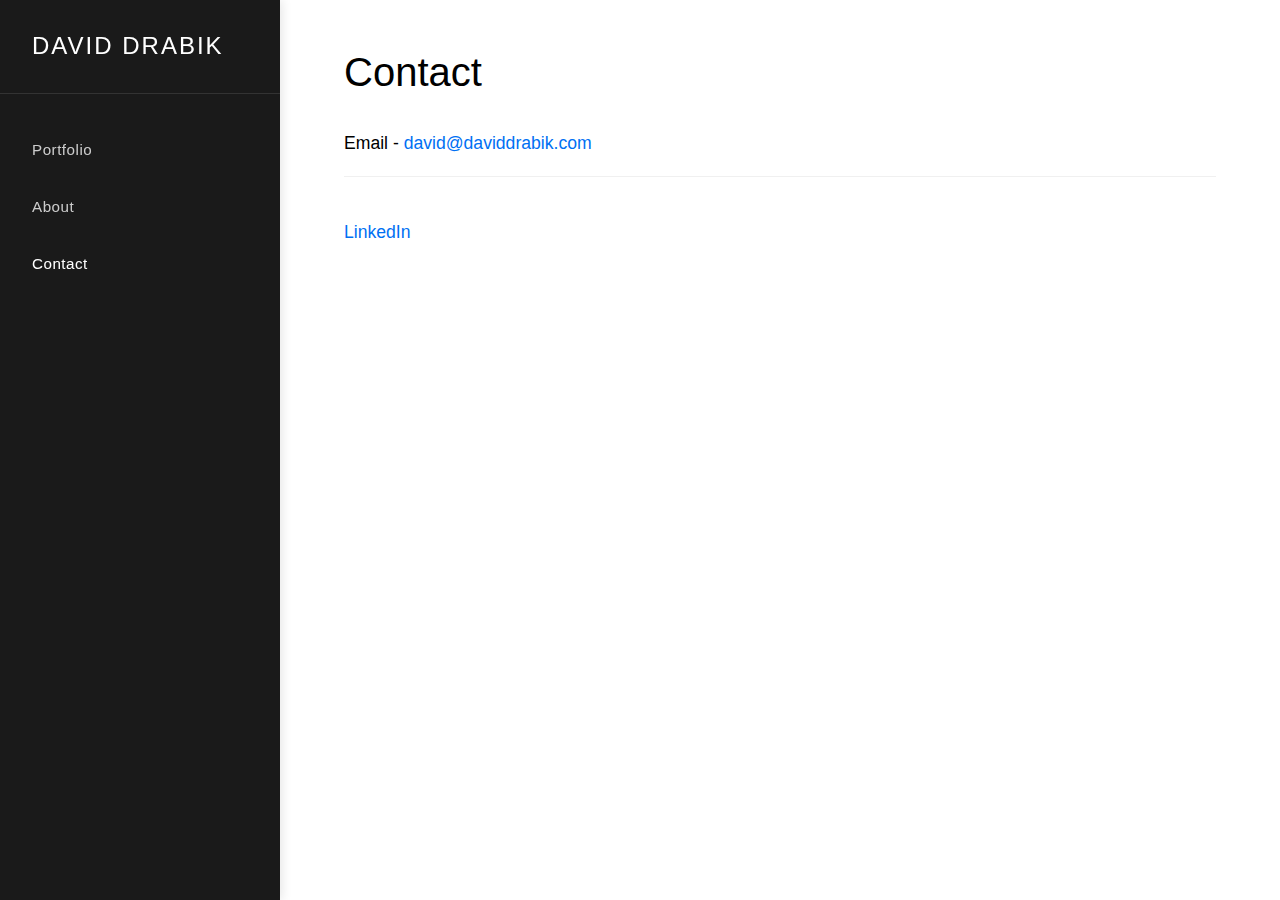
<file: pages/contact.html>
<!doctype html>
<html lang="en">
    <head>
        <meta charset="UTF-8" />
        <meta name="viewport" content="width=device-width, initial-scale=1.0" />
        <meta http-equiv="X-UA-Compatible" content="ie=edge" />
        <title>Contact — David Drabik</title>
        <meta
            name="description"
            content="Contact David Drabik via email or LinkedIn."
        />
        <link rel="canonical" href="https://daviddrabik.com/contact.html" />
        <link
            type="image/x-icon"
            rel="shortcut icon"
            href="[data-uri]"
        />
        <!-- Open Graph / Facebook -->
        <meta property="og:site_name" content="David Drabik" />
        <meta property="og:title" content="Contact — David Drabik" />
        <meta
            property="og:url"
            content="https://daviddrabik.com/contact.html"
        />
        <meta property="og:type" content="website" />
        <meta
            property="og:description"
            content="Contact David Drabik via email or LinkedIn."
        />
        <!-- Twitter -->
        <meta name="twitter:title" content="Contact — David Drabik" />
        <meta name="twitter:card" content="summary" />
        <meta
            name="twitter:description"
            content="Contact David Drabik via email or LinkedIn."
        />
        <link rel="stylesheet" href="../css/styles.css" />
        <link rel="stylesheet" href="../css/sidebar-layout.css" />
        <style>
            .contact-content {
                font-size: 1.1rem;
                line-height: 1.8;
            }

            .contact-content ul {
                list-style: none;
                padding: 0;
                margin: 0;
            }

            .contact-content li {
                margin-bottom: 1.5rem;
                padding: 1rem 0;
                border-bottom: 1px solid #f0f0f0;
            }

            .contact-content li:last-child {
                border-bottom: none;
            }

            .contact-content a {
                color: #0070f3;
                text-decoration: none;
                font-weight: 500;
                transition: color 0.3s ease;
            }

            .contact-content a:hover {
                color: #0056b3;
                text-decoration: underline;
            }
        </style>
    </head>

    <body>
        <div class="layout-container">
            <sidebar class="sidebar">
                <div class="sidebar-content">
                    <div class="sidebar-logo">
                        <h1>David Drabik</h1>
                    </div>
                    <nav class="sidebar-nav">
                        <ul>
                            <li>
                                <a href="../index.html">Portfolio</a>
                            </li>
                            <li><a href="about.html">About</a></li>
                            <li>
                                <a href="contact.html" class="active"
                                    >Contact</a
                                >
                            </li>
                        </ul>
                    </nav>
                </div>
            </sidebar>
            <main class="main-content">
                <div class="content-wrapper">
                    <section class="contact">
                        <header>
                            <h1>Contact</h1>
                        </header>
                        <div class="contact-content">
                            <ul>
                                <li>
                                    Email -
                                    <a href="mailto:david@daviddrabik.com"
                                        >david@daviddrabik.com</a
                                    >
                                </li>
                                <li>
                                    <a
                                        href="https://www.linkedin.com/in/daviddrabik/"
                                        >LinkedIn</a
                                    >
                                </li>
                            </ul>
                        </div>
                    </section>
                </div>
            </main>
        </div>
    </body>
</html>
</file>
<file: css/styles.css>
@import "reset.css";
@import "sidebar-layout.css";

/* Root Variables */
: root {
    --primary-color: #333;
    --secondary-color: #666;
    --light-gray: #f5f5f5;
    --border-color: #e7e6e6;
    --white: #ffffff;
    --transition: all 0.3s ease;
    --shadow: 0 2px 10px rgba(0, 0, 0, 0.1);
    --sidebar-width: 280px;
}

/* Base Styles */
* {
    box-sizing: border-box;
}

body {
    font-family:
        -apple-system, BlinkMacSystemFont, "Segoe UI", Roboto, sans-serif;
    line-height: 1.6;
    color: var(--primary-color);
    background-color: var(--white);
    margin: 0;
    padding: 0;
}

/* Layout Container */
.main {
    display: flex;
    min-height: 100vh;
}

/* Sidebar */
.sidebar {
    width: var(--sidebar-width);
    background-color: var(--white);
    padding: 40px 30px;
    position: fixed;
    height: 100vh;
    overflow-y: auto;
    border-right: 1px solid var(--border-color);
    display: flex;
    flex-direction: column;
}

.sidebar-logo {
    margin-bottom: 40px;
}

.sidebar-logo h1 {
    font-size: 1.8rem;
    font-weight: 300;
    margin: 0;
    letter-spacing: -0.5px;
}

.sidebar-nav {
    flex: 1;
}

.nav {
    list-style: none;
    padding: 0;
    margin: 0;
}

.nav li {
    margin-bottom: 15px;
}

.nav a {
    color: var(--secondary-color);
    text-decoration: none;
    font-size: 1rem;
    font-weight: 400;
    transition: var(--transition);
    display: block;
    padding: 8px 0;
}

.nav a:hover,
.nav a.active {
    color: var(--primary-color);
}

/* Content Area */
.content {
    margin-left: var(--sidebar-width);
    flex: 1;
    padding: 40px;
}

/* Photo Sections */
.photos {
    margin-bottom: 80px;
}

.photos:last-child {
    margin-bottom: 0;
}

.photos header {
    margin-bottom: 30px;
}

.photos header h1 {
    font-size: 2rem;
    font-weight: 300;
    margin: 0;
    color: var(--primary-color);
    letter-spacing: -0.5px;
}

/* Masonry Grid Layout */
.image-grid {
    column-count: 3;
    column-gap: 20px;
    margin-bottom: 40px;
}

.image-item {
    break-inside: avoid;
    margin-bottom: 20px;
    position: relative;
    overflow: hidden;
    border-radius: 4px;
    transition: var(--transition);
    cursor: pointer;
}

.image-item:hover {
    transform: translateY(-2px);
    box-shadow: var(--shadow);
}

.image-item img {
    width: 100%;
    height: auto;
    display: block;
    transition: var(--transition);
}

.image-item:hover img {
    transform: scale(1.02);
}

/* Image Caption Overlay */
.image-caption {
    position: absolute;
    bottom: 0;
    left: 0;
    right: 0;
    background: linear-gradient(transparent, rgba(0, 0, 0, 0.7));
    color: var(--white);
    padding: 30px 20px 20px;
    transform: translateY(100%);
    transition: var(--transition);
    font-size: 0.9rem;
}

.image-item:hover .image-caption {
    transform: translateY(0);
}

/* Legacy Grid Support (fallback) */
.landscape-grid,
.portrait-grid {
    display: grid;
    gap: 20px;
    margin-bottom: 40px;
}

.landscape-grid {
    grid-template-columns: repeat(auto-fill, minmax(350px, 1fr));
}

.portrait-grid {
    grid-template-columns: repeat(auto-fill, minmax(280px, 1fr));
}

.landscape-grid img,
.portrait-grid img {
    width: 100%;
    height: 250px;
    object-fit: cover;
    border-radius: 4px;
    transition: var(--transition);
    cursor: pointer;
}

.landscape-grid img:hover,
.portrait-grid img:hover {
    transform: translateY(-2px);
    box-shadow: var(--shadow);
}

/* Footer */
.footer {
    border-top: 1px solid var(--border-color);
    padding: 40px 0;
    margin-top: 80px;
    display: flex;
    justify-content: space-between;
    align-items: center;
}

.footer h2 {
    font-size: 1.2rem;
    font-weight: 300;
    margin: 0;
    color: var(--secondary-color);
}

/* Typography */
h1,
h2,
h3,
h4,
h5,
h6 {
    font-weight: 300;
    line-height: 1.2;
    margin: 0 0 1rem 0;
}

h1 {
    font-size: 2.5rem;
}

h2 {
    font-size: 1.8rem;
}

h3 {
    font-size: 1.4rem;
}

/* Responsive Design */
@media (max-width: 1200px) {
    .image-grid {
        column-count: 2;
    }
}

@media (max-width: 768px) {
    :root {
        --sidebar-width: 0px;
    }

    .sidebar {
        position: relative;
        width: 100%;
        height: auto;
        border-right: none;
        border-bottom: 1px solid var(--border-color);
        padding: 20px;
    }

    .sidebar-logo {
        margin-bottom: 20px;
        text-align: center;
    }

    .nav {
        display: flex;
        justify-content: center;
        flex-wrap: wrap;
    }

    .nav li {
        margin: 0 15px 10px 0;
    }

    .content {
        margin-left: 0;
        padding: 20px;
    }

    .image-grid {
        column-count: 1;
        column-gap: 0;
    }

    .landscape-grid {
        grid-template-columns: 1fr;
    }

    .portrait-grid {
        grid-template-columns: 1fr;
    }

    .footer {
        flex-direction: column;
        text-align: center;
        gap: 20px;
    }

    .photos header h1 {
        font-size: 1.8rem;
    }
}

@media (max-width: 480px) {
    .content {
        padding: 15px;
    }

    .image-item {
        margin-bottom: 15px;
    }

    .photos {
        margin-bottom: 50px;
    }
}

/* Utilities */
.visually-hidden {
    position: absolute;
    width: 1px;
    height: 1px;
    padding: 0;
    margin: -1px;
    overflow: hidden;
    clip: rect(0, 0, 0, 0);
    white-space: nowrap;
    border: 0;
}

/* Loading States */
.image-item.loading {
    background-color: var(--light-gray);
    animation: pulse 1.5s ease-in-out infinite;
}

@keyframes pulse {
    0% {
        opacity: 1;
    }
    50% {
        opacity: 0.5;
    }
    100% {
        opacity: 1;
    }
}

/* Focus States for Accessibility */
.nav a:focus,
.image-item:focus {
    outline: 2px solid var(--primary-color);
    outline-offset: 2px;
}

/* Print Styles */
@media print {
    .sidebar {
        display: none;
    }

    .content {
        margin-left: 0;
    }

    .image-item:hover .image-caption {
        transform: translateY(0);
    }
}
</file>
<file: css/sidebar-layout.css>
/* Dark Left Sidebar Layout - Inspired by Matt Kloskowski Photography */

/* Reset and base styles */
* {
    box-sizing: border-box;
}

body {
    margin: 0;
    padding: 0;
    font-family:
        -apple-system, BlinkMacSystemFont, "Segoe UI", Roboto, Oxygen, Ubuntu,
        Cantarell, sans-serif;
    background-color: #f8f9fa;
}

/* Main layout container */
.layout-container {
    display: flex;
    min-height: 100vh;
}

/* Sidebar styles */
.sidebar {
    width: 280px;
    background-color: #1a1a1a;
    color: white;
    position: fixed;
    top: 0;
    left: 0;
    height: 100vh;
    padding: 0;
    z-index: 1000;
    overflow-y: auto;
    box-shadow: 2px 0 10px rgba(0, 0, 0, 0.1);
}

.sidebar-content {
    padding: 2rem 0;
    display: flex;
    flex-direction: column;
    height: 100%;
}

/* Logo section */
.sidebar-logo {
    padding: 0 2rem 2rem 2rem;
    border-bottom: 1px solid #333;
    margin-bottom: 2rem;
}

.sidebar-logo h1 {
    margin: 0;
    font-size: 1.5rem;
    font-weight: 300;
    letter-spacing: 2px;
    text-transform: uppercase;
    color: white;
}

/* Navigation styles */
.sidebar-nav {
    flex: 1;
    padding: 0 2rem;
    list-style: none;
}

.sidebar-nav ul {
    list-style: none;
    padding: 0;
    margin: 0;
}

.sidebar-nav li {
    margin-bottom: 0.5rem;
}

.sidebar-nav a {
    display: block;
    color: #cccccc;
    text-decoration: none;
    padding: 0.75rem 0;
    font-size: 0.95rem;
    font-weight: 400;
    letter-spacing: 0.5px;
    transition: all 0.3s ease;
    border-bottom: 1px solid transparent;
}

.sidebar-nav a:hover {
    color: white;
    border-bottom-color: #555;
    padding-left: 0.5rem;
}

.sidebar-nav a.active {
    color: white;
    font-weight: 500;
}

/* Footer in sidebar */
.sidebar-footer {
    padding: 2rem;
    border-top: 1px solid #333;
    margin-top: auto;
}

.sidebar-footer p {
    margin: 0;
    font-size: 0.8rem;
    color: #888;
    line-height: 1.4;
}

/* Main content area */
.main-content {
    margin-left: 280px;
    flex: 1;
    min-height: 100vh;
    background-color: white;
}

.content-wrapper {
    padding: 3rem 4rem;
    max-width: 1200px;
}

/* Mobile responsiveness */
@media (max-width: 768px) {
    .sidebar {
        width: 100%;
        height: auto;
        position: static;
        box-shadow: none;
    }

    .main-content {
        margin-left: 0;
    }

    .content-wrapper {
        padding: 2rem 1.5rem;
    }

    .layout-container {
        flex-direction: column;
    }
}

/* Tablet adjustments */
@media (max-width: 1024px) and (min-width: 769px) {
    .sidebar {
        width: 250px;
    }

    .main-content {
        margin-left: 250px;
    }

    .content-wrapper {
        padding: 2.5rem 3rem;
    }
}

/* Smooth transitions */
.sidebar,
.sidebar-nav a {
    transition: all 0.3s ease;
}

/* Scrollbar styling for sidebar */
.sidebar::-webkit-scrollbar {
    width: 6px;
}

.sidebar::-webkit-scrollbar-track {
    background: #2a2a2a;
}

.sidebar::-webkit-scrollbar-thumb {
    background: #555;
    border-radius: 3px;
}

.sidebar::-webkit-scrollbar-thumb:hover {
    background: #777;
}
</file>
